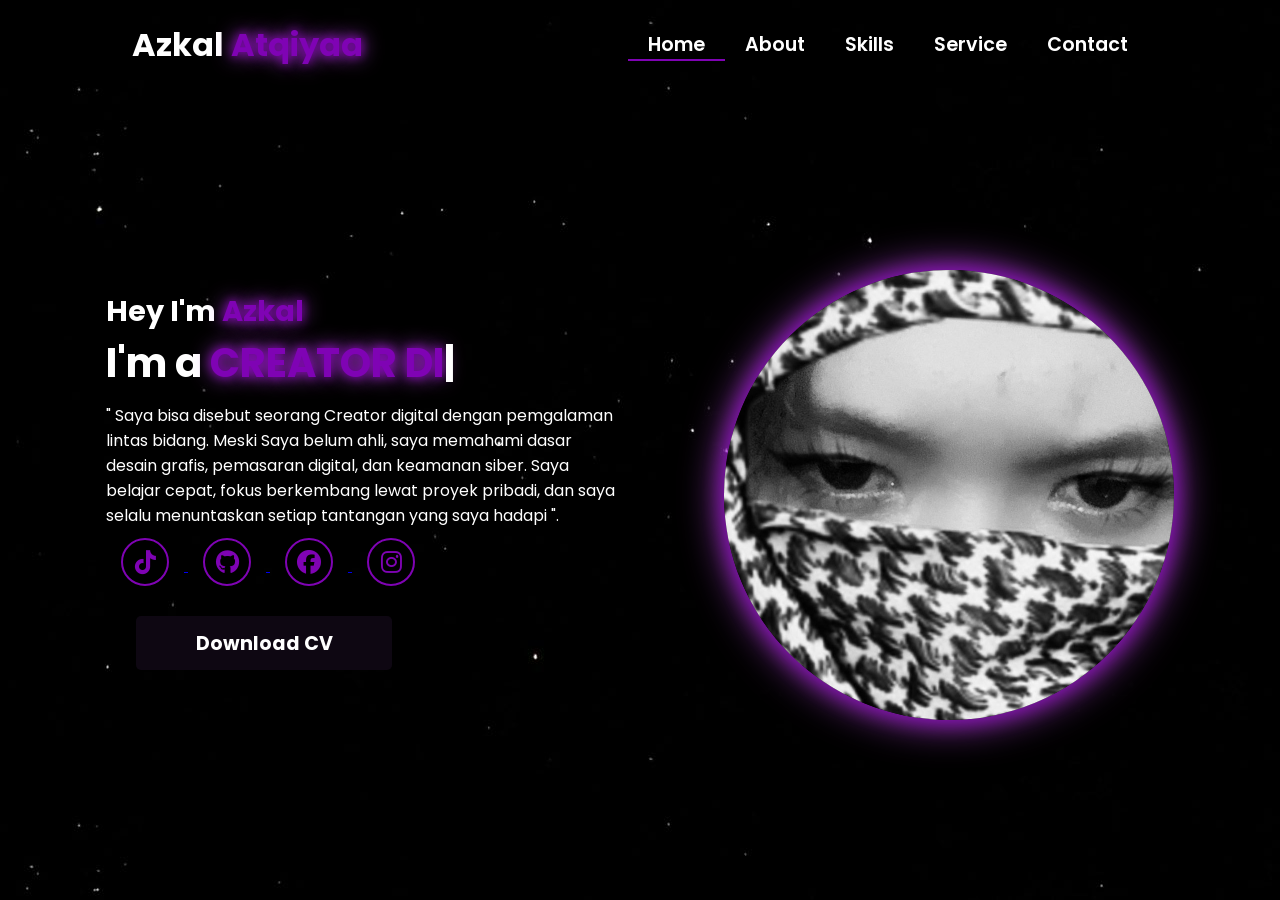
<file: portofolio/index.html>
<!-- Subscrbe YouTube Azkal Atqiyaa  -->
<!DOCTYPE html>
<html lang="en">

<head>

    <!-- Pengaturan karakter encoding untuk mendukung semua karakter Unicode -->
    <meta charset="UTF-8">

    <!-- Pengaturan viewport untuk responsivitas pada perangkat mobile -->
    <meta name="viewport" content="width=device-width, initial-scale=1.0">

    <!-- 
      Import Font Awesome untuk ikon sosial media dan navigasi
      Versi 6.5.1 dipilih untuk fitur dan ikon terbaru 
    -->
    <link rel="stylesheet" href="https://cdnjs.cloudflare.com/ajax/libs/font-awesome/6.5.1/css/all.min.css">

    <!-- 
      Import AOS (Animate On Scroll) library
      Digunakan untuk membuat animasi scroll yang menarik 
    -->
    <link rel="stylesheet" href="https://unpkg.com/aos@next/dist/aos.css" />

    <!-- Import file CSS custom untuk styling tambahan -->
    <link rel="stylesheet" href="css/style.css">
    <title>Portfolio Website</title>
</head>

<body>

    <!-- 
      Navigation Section
      - Menggunakan sistem grid untuk layout
      - Includes logo dan menu navigasi
      - Responsive dengan hamburger menu untuk mobile 
    -->
    <nav>
        <div class="nav-container">

            <!-- 
              Logo dengan animasi zoom-in
              data-aos-duration: 1500ms untuk animasi yang smooth 
            -->
            <div class="logo" data-aos="zoom-in" data-aos-duration="1500">
                Azkal <span>Atqiyaa</span>
            </div>

            <!-- 
              Navigation Links
              - Menggunakan fade-up animation dengan delays bertingkat
              - Active class untuk halaman yang sedang aktif 
            -->
            <div class="links">
                <div class="link active" data-aos="fade-up" data-aos-duration="1500" data-aos-delay="100"><a
                        href="index.html">Home</a></div>
                <div class="link" data-aos="fade-up" data-aos-duration="1500" data-aos-delay="200"><a
                        href="about.html">About</a></div>
                <div class="link" data-aos="fade-up" data-aos-duration="1500" data-aos-delay="300"><a
                        href="skill.html">Skills</a></div>
                <div class="link" data-aos="fade-up" data-aos-duration="1500" data-aos-delay="400"><a
                        href="service.html">Service</a></div>
                <div class="link" data-aos="fade-up" data-aos-duration="1500" data-aos-delay="500"><a
                        href="contact.html">Contact</a></div>
            </div>
        </div>

        <!-- 
          Hamburger Menu Icon
          - Muncul pada tampilan mobile
          - Menggunakan Font Awesome icon
          - onClick handler untuk membuka menu 
        -->
        <i class="fa-solid fa-bars hamburg" onclick="hamburg()"></i>

        <!-- 
          Dropdown Menu untuk Mobile
          - Berisi link navigasi yang sama
          - Muncul ketika hamburger menu diklik
          - Includes tombol close (x) 
        -->
        <div class="dropdown">
            <div class="links">
                <a href="index.html">Home</a>
                <a href="about.html">About</a>
                <a href="skill.html">Skills</a>
                <a href="service.html">Service</a>
                <a href="contact.html">Contact</a>
                <i class="fa-solid fa-xmark cancel" onclick="cancel()"></i>
            </div>
        </div>
    </nav>

    <!-- 
      Main Content Section
      - Menggunakan grid untuk layout dua kolom
      - Includes teks intro dan gambar profil 
    -->
    <section>
        <div class="main-container">
            <!-- 
              Content Container
              - Berisi heading, typewriter effect, dan social links
              - Setiap elemen memiliki animasi AOS yang berbeda 
            -->
            <div class="content">
                <!-- Heading dengan fade-left animation -->
                <h1 data-aos="fade-left" data-aos-duration="1500" data-aos-delay="700">Hey I'm <span>Azkal</span>
                </h1>

                <!-- 
                  Typewriter Effect
                  - Menggunakan JavaScript untuk animasi ketik
                  - Fade-right animation untuk container 
                -->
                <div data-aos="fade-right" data-aos-duration="1500" data-aos-delay="900" class="typewriter">I'm a <span
                        class="typewriter-text"></span><label for="">|</label></div>

                <!-- Paragraf deskripsi dengan flip-down animation -->
                <p data-aos="flip-down" data-aos-duration="1500" data-aos-delay="1100">" Saya bisa disebut seorang Creator digital
                    dengan pemgalaman lintas bidang. Meski Saya belum ahli, saya memahami dasar desain grafis, pemasaran digital,  
                    dan keamanan siber. Saya belajar cepat, fokus berkembang lewat proyek pribadi, dan saya selalu menuntaskan
                    setiap tantangan yang saya hadapi ".</p>

                <!-- 
                  Social Media Links
                  - Menggunakan Font Awesome icons
                  - Fade-up animation dengan delays bertingkat 
                -->
                <div class="social-links">
                    <a href="https://www.tiktok.com/@ezzkhalz?is_from_webapp=1&sender_device=pc" target="_blank" data-aos="fade-up" data-aos-duration="1500" data-aos-delay="1300">
                        <i class="fa-brands fa-tiktok"></i>
                    <a href="https://github.com/khaalzz" target="_blank" data-aos="fade-up" data-aos-duration="1500" data-aos-delay="1400">
                       <i class="fa-brands fa-github"></i>
                    <a href="https://web.facebook.com/ezz.khal?locale=id_ID" target="_blank" data-aos="fade-up" data-aos-duration="1500" data-aos-delay="1500">
                       <i class="fa-brands fa-facebook"></i>
                    <a href="https://www.instagram.com/khaalzz_/" target="_blank" data-aos="fade-up" data-aos-duration="1500" data-aos-delay="1600">
                        <i class="fa-brands fa-instagram"></i>
                </a>
                </div>
                <!-- 
                  Download CV Button
                  - Zoom-out animation dengan delay terpanjang
                  - Styling didefinisikan di CSS 
                -->
                <div class="btn" data-aos="zoom-out" data-aos-duration="1500" data-aos-delay="1800">
                    <button>Download CV</button>
                </div>
            </div>

            <!-- 
              Image Container
              - Menggunakan zoom-in animation
              - Durasi lebih panjang (3000ms) untuk efek dramatic 
            -->
            <div class="image" data-aos="zoom-in" data-aos-duration="3000">
                <img src="img/MY PP.jpg" alt="">
            </div>
        </div>
    </section>

    <!-- 
      Script Imports
      - AOS library untuk animasi
      - Custom JavaScript untuk fungsionalitas tambahan 
    -->
    <script src="https://unpkg.com/aos@next/dist/aos.js"></script>
    <script>
        // Inisialisasi AOS dengan offset 0 untuk trigger tepat waktu
        AOS.init({ offset: 0, });
    </script>
    <script src="./js/script.js"></script>
</body>

</html>
<!-- Subscrbe YouTube Azkal Atqiyaa  -->
</file>
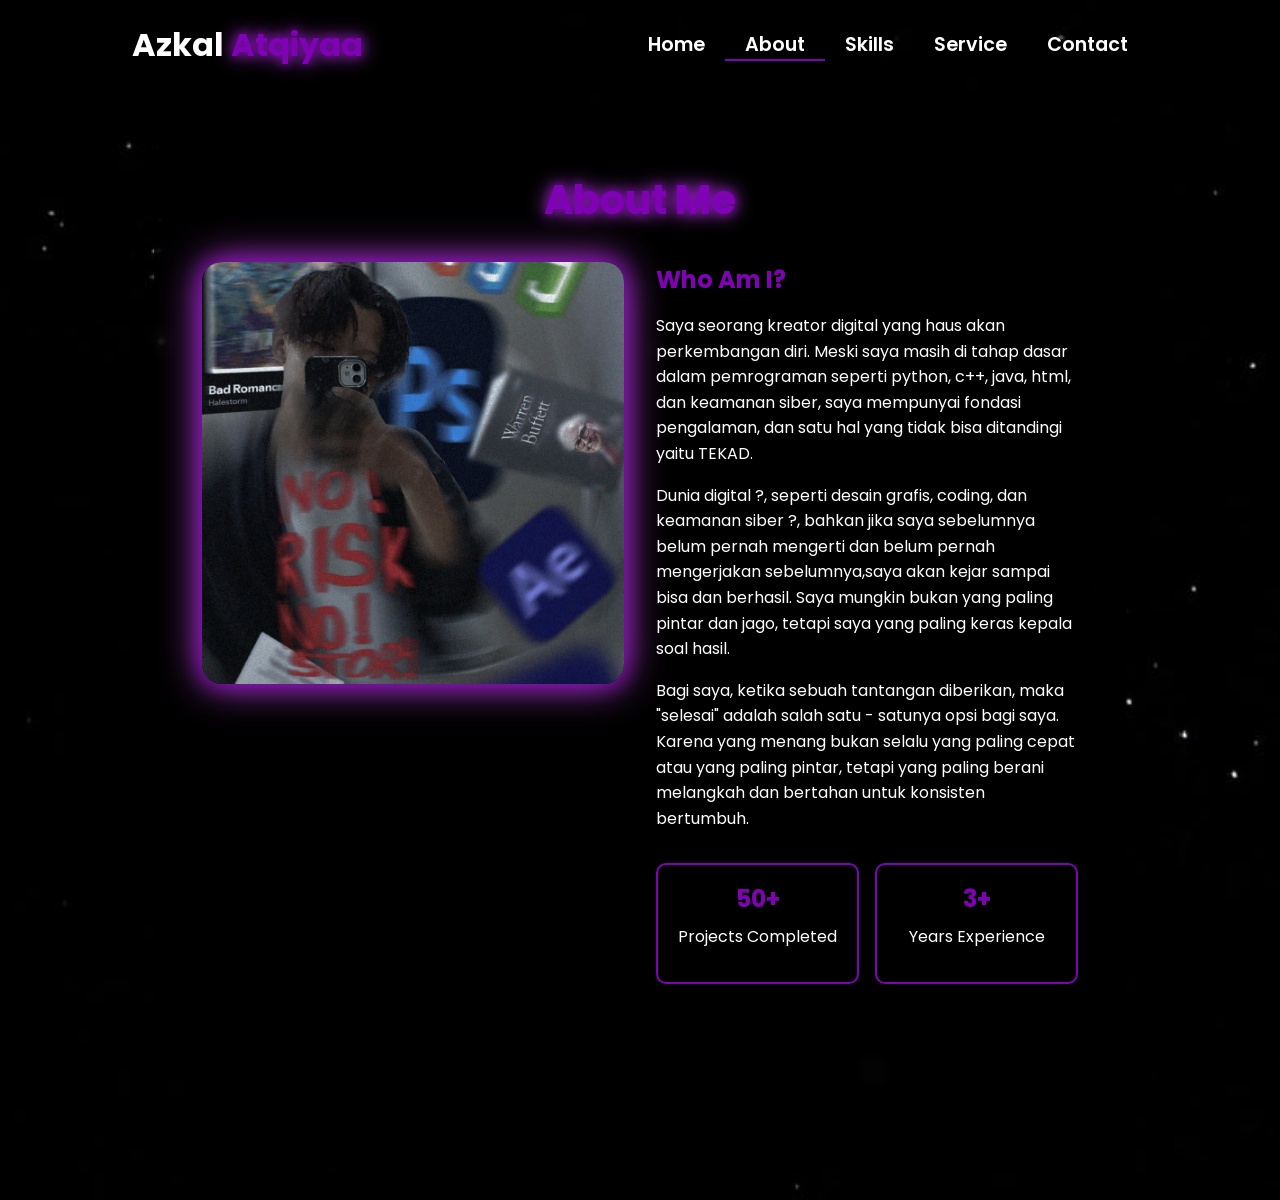
<file: portofolio/about.html>
<!DOCTYPE html>
<html lang="en">

<head>
    <meta charset="UTF-8">
    <meta name="viewport" content="width=device-width, initial-scale=1.0">

    <!-- Link ke Font Awesome untuk ikon -->
    <link rel="stylesheet" href="https://cdnjs.cloudflare.com/ajax/libs/font-awesome/6.5.1/css/all.min.css">

    <!-- Link ke library animasi AOS -->
    <link rel="stylesheet" href="https://unpkg.com/aos@next/dist/aos.css" />

    <!-- CSS internal untuk styling halaman -->
    <style>
        /* 
          Import Google Font Poppins
          Font weight yang diimport: 100, 200, 300, 400, 500, 600 
        */
        @import url("https://fonts.googleapis.com/css2?family=Poppins:wght@100;200;300;400;500;600&display=swap");

        /* Reset CSS dan pengaturan default */
        * {
            padding: 0;
            margin: 0;
            font-family: "Poppins", sans-serif;
            box-sizing: border-box;
        }

        /* 
          Styling untuk body
          - Menggunakan background image
          - Cover seluruh viewport
          - Mencegah horizontal scroll
        */
        body {
            width: 100%;
            min-height: 100vh;
            background-image: url("./img/background.jpg");
            background-size: cover;
            overflow-x: hidden;
            position: relative;
        }

        /* 
          Navbar styling
          - Fixed height 10vh
          - Posisi relative untuk positioning yang tepat
          - z-index tinggi agar selalu di atas konten lain
        */
        nav {
            width: 100%;
            height: 10vh;
            position: sticky;
            position: relative;
            /* Ubah dari sticky ke relative */
            z-index: 1000;
            /* Tambahkan z-index tinggi untuk nav */
        }

        /* Container untuk konten navbar */
        .nav-container {
            width: 100%;
            height: 100%;
            display: flex;
            justify-content: space-around;
            align-items: center;
        }

        /* 
          Logo styling
          - Warna putih dengan ukuran 2rem
          - Text shadow untuk efek glow pada span 
        */
        .logo {
            color: white;
            font-size: 2rem;
            font-weight: bold;
        }

        .logo span {
            color: #7f03b4;
            text-shadow: 0 0 10px #7f03b4, 0 0 20px #ca4ef0;
        }

        /* 
          Hamburger dan Cancel button styling
          - Hanya muncul di mobile view
          - Posisi absolute di kanan atas
        */
        .hamburg,
        .cancel {
            cursor: pointer;
            position: absolute;
            right: 15px;
            top: 10px;
            color: white;
            display: none;
            font-size: clamp(2.5rem, 0.5rem + 5vw, 3rem);
        }

        /* 
          Navigation links container
          - Flex layout untuk alignment horizontal
        */
        .nav-container .links {
            display: flex;
        }

        /* 
          Individual navigation links
          - Spacing dan styling untuk tiap link
          - Hover effect dengan border bottom
        */
        .nav-container .links a {
            font-size: 1.2rem;
            color: white;
            margin: 0 20px;
            text-decoration: none;
            font-weight: 550;
            transition: 0.3s linear;
        }

        .nav-container .links a:hover {
            color: #7f03b4;
            border-bottom: 2px solid #7f03b4;
        }

        /* Styling untuk link aktif */
        .nav-container .links .active {
            color: #7f03b4;
            border-bottom: 2px solid #7f03b4;
        }

        /* 
          Dropdown menu untuk mobile view
          - Fixed positioning dengan transform untuk animasi
          - Backdrop filter untuk efek blur
        */
        .dropdown {
            z-index: 1000;
            position: fixed;
            top: 0;
            left: 0;
            right: 0;
            transform: translateY(-500px);
            width: 100%;
            height: auto;
            backdrop-filter: blur(4px) brightness(40%);
            box-shadow: 0 0 20px black;
            transition: 0.2s linear;
        }

        .dropdown .links a {
            display: flex;
            color: white;
            text-decoration: none;
            padding: 15px 0;
            justify-content: center;
            align-items: center;
            transition: 0.2s linear;
        }

        .dropdown .links a:hover {
            background-color: rgba(142, 68, 173, 0.1);
        }

        /* About Section Styles */
        .about-container {
            width: 100%;
            min-height: 90vh;
            display: flex;
            justify-content: center;
            align-items: center;
            padding: 2rem;
            position: relative;
            z-index: 1;
        }

        .about-content {
            width: 80%;
            max-width: 1200px;
            background: rgba(0, 0, 0, 0.7);
            backdrop-filter: blur(10px);
            border-radius: 20px;
            padding: 3rem;
            color: white;
            /* box-shadow: 0 0 30px rgba(#7f03b4); */
        }

        .about-header {
            text-align: center;
            margin-bottom: 2rem;
        }

        .about-header h1 {
            font-size: 2.5rem;
            color: #7f03b4;
            text-shadow: 0 0 10px #7f03b4, 0 0 20px #ca4ef0;
            margin-bottom: 1rem;
        }

        .about-grid {
            display: grid;
            grid-template-columns: 1fr 1fr;
            gap: 2rem;
        }

        .about-image {
            width: 100%;
            aspect-ratio: 1;
            border-radius: 20px;
            overflow: hidden;
            box-shadow: 0 0 20px #7f03b4, 0 0 40px #ca4ef0;
        }

        .about-image img {
            width: 100%;
            height: 100%;
            object-fit: cover;
        }

        .about-text h2 {
            color: #7f03b4;
            margin-bottom: 1rem;
        }

        .about-text p {
            line-height: 1.6;
            margin-bottom: 1rem;
        }

        .stats {
            display: grid;
            grid-template-columns: repeat(2, 1fr);
            gap: 1rem;
            margin-top: 2rem;
        }

        .stat-item {
            background: rgba(#2e0141);
            padding: 1rem;
            border-radius: 10px;
            text-align: center;
            border: 2px solid #7f03b4;
            cursor: pointer;
        }

        .stat-item h3 {
            color: #7f03b4;
            font-size: 1.5rem;
            margin-bottom: 0.5rem;
        }

        .content-grid {
            display: grid;
            grid-template-columns: repeat(auto-fit, minmax(280px, 1fr));
            gap: 2rem;
            padding: 2rem 0;
        }

        .content-card {
            background: rgba(#2e0141);
            border-radius: 15px;
            overflow: hidden;
            transition: all 0.3s ease;
            cursor: pointer;
        }

        .content-card:hover {
            transform: translateY(-5px);
            box-shadow: 0 5px 15px rgba(#2e0141);
        }

        .card-image {
            width: 100%;
            height: 200px;
            overflow: hidden;
        }

        .card-image img {
            width: 100%;
            height: 100%;
            object-fit: cover;
        }

        .card-info {
            padding: 1.5rem;
        }

        .card-info h3 {
            color: #7f03b4;
            margin-bottom: 0.5rem;
        }

        .card-info p {
            font-size: 0.9rem;
            margin-bottom: 1rem;
        }

        .card-info .technologies {
            display: flex;
            flex-wrap: wrap;
            gap: 0.5rem;
            margin-top: 1rem;
        }

        .technology-tag {
            background: rgba(142, 68, 173, 0.1);
            padding: 0.3rem 0.8rem;
            border-radius: 15px;
            font-size: 0.8rem;
            color: #7f03b4;
        }

        .back-button {
            display: inline-block;
            padding: 0.8rem 1.5rem;
            background: rgba(142, 68, 173, 0.1);
            color: white;
            border-radius: 5px;
            text-decoration: none;
            margin-bottom: 2rem;
            transition: all 0.3s ease;
        }

        .back-button:hover {
            background: rgba(142, 68, 173, 0.1);
            transform: translateY(-2px);
        }

        .award-icon {
            font-size: 2rem;
            color: #7f03b4;
            margin-bottom: 1rem;
        }

        .client-testimonial {
            font-style: italic;
            margin-top: 1rem;
            padding: 1rem;
            background: rgba(142, 68, 173, 0.1);
            border-radius: 10px;
        }



        @media (max-width: 884px) {
            .about-grid {
                grid-template-columns: 1fr;
            }

            nav .logo {
                position: absolute;
                top: 16px;
                left: 15px;
                font-size: 1.5rem;
            }

            .nav-container .links {
                display: none;
            }

            .hamburg,
            .cancel {
                display: block;
            }
        }

        @media (max-width: 440px) {
            .about-container {
                padding: 1rem;
            }

            .about-content {
                width: 95%;
                /* Memperbesar width untuk layar kecil */
                padding: 1.5rem;
            }

            .about-header h1 {
                font-size: 1.8rem;
                /* Mengurangi ukuran judul */
            }

            .about-text h2 {
                font-size: 1.4rem;
                /* Mengurangi ukuran sub-judul */
            }

            .about-text p {
                font-size: 0.9rem;
                /* Mengurangi ukuran teks */
                line-height: 1.4;
            }

            .about-image {
                width: 100%;
                max-height: 250px;
                /* Membatasi tinggi gambar */
            }

            .stats {
                grid-template-columns: repeat(2, 1fr);
                /* Tetap 2 kolom tapi lebih kecil */
                gap: 0.8rem;
            }

            .stat-item {
                padding: 0.8rem;
            }

            .stat-item h3 {
                font-size: 1.2rem;
                /* Mengurangi ukuran angka statistik */
            }

            .stat-item p {
                font-size: 0.8rem;
                /* Mengurangi ukuran teks statistik */
            }

            /* Menyesuaikan padding untuk link statistik */
            .stat-item a {
                padding: 0.5rem;
                display: block;
            }
        }
    </style>
    <title>About - Portfolio Website</title>
</head>

<body>

    <!-- Navigasi -->
    <nav>
        <div class="nav-container">
            <div class="logo" data-aos="zoom-in" data-aos-duration="1500">
                Azkal <span>Atqiyaa</span>
            </div>
            <div class="links">
                <div class="link" data-aos="fade-up" data-aos-duration="1500" data-aos-delay="100"><a
                        href="home.html">Home</a></div>
                <div class="link active" data-aos="fade-up" data-aos-duration="1500" data-aos-delay="200"><a
                        href="about.html">About</a></div>
                <div class="link" data-aos="fade-up" data-aos-duration="1500" data-aos-delay="300"><a
                        href="skill.html">Skills</a></div>
                <div class="link" data-aos="fade-up" data-aos-duration="1500" data-aos-delay="400"><a
                        href="service.html">Service</a></div>
                <div class="link" data-aos="fade-up" data-aos-duration="1500" data-aos-delay="500"><a
                        href="contact.html">Contact</a></div>
            </div>
        </div>
        <i class="fa-solid fa-bars hamburg" onclick="hamburg()"></i>
        <div class="dropdown">
            <div class="links">
                <a href="home.html">Home</a>
                <a href="about.html">About</a>
                <a href="skill.html">Skills</a>
                <a href="service.html">Service</a>
                <a href="contact.html">Contact</a>
                <i class="fa-solid fa-xmark cancel" onclick="cancel()"></i>
            </div>
        </div>
    </nav>

    <!-- Konten utama halaman About -->
    <div class="about-container">
        <div class="about-content" id="aboutContent">
            <!-- Bagian header -->
            <div class="about-header" data-aos="fade-down" data-aos-duration="1500">
                <h1>About Me</h1>
            </div>

            <!-- Grid untuk gambar dan teks deskripsi -->
            <div class="about-grid">
                <div class="about-image" data-aos="fade-right" data-aos-duration="1500">
                    <img src="img/my.jpg" alt="About Image">
                </div>
                <div class="about-text" data-aos="fade-left" data-aos-duration="1500">
                    <h2>Who Am I?</h2>
                    <p>Saya seorang kreator digital yang haus akan perkembangan diri. Meski saya masih di tahap dasar
                        dalam pemrograman seperti python, c++, java, html, dan keamanan siber, saya mempunyai fondasi
                        pengalaman, dan satu hal yang tidak bisa ditandingi yaitu TEKAD.</p>
                    <p>Dunia digital ?, seperti desain grafis, coding, dan keamanan siber ?, bahkan jika saya sebelumnya
                        belum pernah mengerti dan belum pernah mengerjakan sebelumnya,saya akan kejar sampai bisa dan berhasil.
                        Saya mungkin bukan yang paling pintar dan jago, tetapi saya yang paling keras kepala soal hasil.</p>
                    <p>Bagi saya, ketika sebuah tantangan diberikan, maka "selesai" adalah salah satu - satunya opsi bagi saya.
                        Karena yang menang bukan selalu yang paling cepat atau yang paling pintar, tetapi yang paling berani 
                        melangkah dan bertahan untuk konsisten bertumbuh.</p>


                    <div class="stats">
                        <div class="stat-item" data-aos="zoom-in" data-aos-duration="1500" data-aos-delay="200"
                            onclick="showProjects()">
                            <h3>50+</h3>
                            <p>Projects Completed</p>
                        </div>
                        <div class="stat-item" data-aos="zoom-in" data-aos-duration="1500" data-aos-delay="400"
                            onclick="showExperience()">
                            <h3>3+</h3>
                            <p>Years Experience</p>
                        </div>
                        <div class="stat-item" data-aos="zoom-in" data-aos-duration="1500" data-aos-delay="600"
                            onclick="showClients()">
                            <h3>20+</h3>
                            <p>Happy Clients</p>
                        </div>
                        <div class="stat-item" data-aos="zoom-in" data-aos-duration="1500" data-aos-delay="800"
                            onclick="showAwards()">
                            <h3>19 Y</h3>
                            <p>The Making of Me</p>
                        </div>
                    </div>
                </div>
            </div>
        </div>

        <!-- Link ke library animasi AOS -->
        <script src="https://unpkg.com/aos@next/dist/aos.js"></script>

        <!-- JavaScript untuk interaksi dan animasi halaman -->
        <script>

            // Inisialisasi library AOS
            AOS.init({ offset: 0 });

            // Fungsi untuk menampilkan menu hamburger
            function hamburg() {
                const navbar = document.querySelector(".dropdown")
                navbar.style.transform = "translateY(0px)"
            }

            // Fungsi untuk menyembunyikan menu hamburger
            function cancel() {
                const navbar = document.querySelector(".dropdown")
                navbar.style.transform = "translateY(-500px)"
            }

            // Fungsi untuk menampilkan daftar Project
            function showProjects() {
                const aboutContent = document.getElementById('aboutContent');
                aboutContent.innerHTML = `
                <a href="about.html" class="back-button" onclick="restoreInitialContent()">
                    <i class="fas fa-arrow-left"></i> Back
                </a>
                <div class="about-header" data-aos="fade-down" data-aos-duration="1500">
                    <h1>My Projects</h1>
                </div>
                <div class="content-grid">
                    ${generateProjectCards()}
                </div>
            `;
                AOS.refresh();
            }

            // Fungsi untuk menampilkan daftar Experience
            function showExperience() {
                const aboutContent = document.getElementById('aboutContent');
                aboutContent.innerHTML = `
                <a href="about.html" class="back-button" onclick="restoreInitialContent()">
                    <i class="fas fa-arrow-left"></i> Back
                </a>
                <div class="about-header" data-aos="fade-down" data-aos-duration="1500">
                    <h1>My Experience</h1>
                </div>
                <div class="content-grid">
                    ${generateExperienceCards()}
                </div>
            `;
                AOS.refresh();
            }

            // Fungsi untuk menampilkan daftar Clients
            function showClients() {
                const aboutContent = document.getElementById('aboutContent');
                aboutContent.innerHTML = `
                <a href="about.html" class="back-button" onclick="restoreInitialContent()">
                    <i class="fas fa-arrow-left"></i> Back
                </a>
                <div class="about-header" data-aos="fade-down" data-aos-duration="1500">
                    <h1>Client Success Stories</h1>
                </div>
                <div class="content-grid">
                    ${generateClientCards()}
                </div>
            `;
                AOS.refresh();
            }

            // Fungsi untuk menampilkan daftar Awards
            function showAwards() {
                const aboutContent = document.getElementById('aboutContent');
                aboutContent.innerHTML = `
                <a href="about.html" class="back-button" onclick="restoreInitialContent()">
                    <i class="fas fa-arrow-left"></i> Back
                </a>
                <div class="about-header" data-aos="fade-down" data-aos-duration="1500">
                    <h1>19 Years The Making of me</h1>
                </div>
                <div class="content-grid">
                    ${generateAwardCards()}
                </div>
            `;
                AOS.refresh();
            }

            // Fungsi pembantu untuk menghasilkan kartu project
            function generateProjectCards() {
                const projects = [
                    {
                        
                    },
                    {
                        
                    },
                    {
                        
                    }
                    // Add more projects as needed
                ];

                return projects.map(project => `
                <div class="content-card" data-aos="fade-up">
                    <div class="card-image">
                        <img src="${project.image}" alt="${project.title}">
                    </div>
                    <div class="card-info">
                        <h3>${project.title}</h3>
                        <p>${project.description}</p>
                        <div class="technologies">
                            ${project.technologies.map(tech => `
                                <span class="technology-tag">${tech}</span>
                            `).join('')}
                        </div>
                    </div>
                </div>
            `).join('');
            }

            // Fungsi pembantu untuk menghasilkan kartu experience
            function generateExperienceCards() {
                const experiences = [
                    {
                        title: "Owner A3 Computer Digital printing",
                        company: "Digital Printing.",
                        period: "2021 - Present (actively involved, alongside other commitments).",
                        description: "Manages banner and billboard printing, also manages photocopying, printing and selling stationery"
                    },
                    {
                        title: "Admin JB Akun All Game",
                        company: "Jual Beli Akun All Game & Media sosial",
                        period: "2017 - Present (sporadically active)",
                        description: "Leading the buying and selling of accounts for all games and social media, as well as serving transactions Rekber (MIDMAN)"
                    }
                    // Add more experiences as needed
                ];

                return experiences.map(exp => `
                <div class="content-card" data-aos="fade-up">
                    <div class="card-info">
                        <h3>${exp.title}</h3>
                        <h4>${exp.company}</h4>
                        <p class="period">${exp.period}</p>
                        <p>${exp.description}</p>
                    </div>
                </div>
            `).join('');
            }

            // Fungsi pembantu untuk menghasilkan kartu client
            function generateClientCards() {
                const clients = [
                    {
                    
                    },
                    {
                        
                    }
                    // Add more clients as needed
                ];

                return clients.map(client => `
                <div class="content-card" data-aos="fade-up">
                    <div class="card-image">
                        <img src="${client.image}" alt="${client.name}">
                    </div>
                    <div class="card-info">
                        <h3>${client.name}</h3>
                        <h4>${client.company}</h4>
                        <p class="client-testimonial">"${client.testimonial}"</p>
                    </div>
                </div>
            `).join('');
            }

            // Fungsi pembantu untuk menghasilkan kartu award
            function generateAwardCards() {
                const awards = [
                    {
                        
                    },

                    {
                        
                    },

                    // Add more awards as needed
                ];

                return awards.map(award => `
                <div class="content-card" data-aos="fade-up">
                    <div class="card-info">
                        <div class="award-icon">
                            <i class="fas fa-trophy"></i>
                        </div>
                        <h3>${award.title}</h3>
                        <h4>${award.organization}</h4>
                        <p>${award.description}</p>
                    </div>
                </div>
            `).join('');
            }

            // Fungsi untuk mengembalikan konten awal
            function restoreInitialContent() {
                const aboutContent = document.getElementById('aboutContent');
                aboutContent.innerHTML = `
                <div class="about-header" data-aos="fade-down" data-aos-duration="1500">
                    <h1>About Me</h1>
                </div>
                <div class="about-grid">
                    <div class="about-image" data-aos="fade-right" data-aos-duration="1500">
                        <img src="img/zoro.jpg" alt="About Image">
                    </div>
                    <div class="about-text" data-aos="fade-left" data-aos-duration="1500">
                        <h2>Who Am I?</h2>
                    <p>Saya seorang kreator digital yang haus akan perkembangan diri. Meski saya masih di tahap dasar
                        dalam pemrograman seperti python, c++, java, html, dan keamanan siber, saya mempunyai fondasi
                        pengalaman, dan satu hal yang tidak bisa ditandingi yaitu TEKAD.</p>
                    <p>Dunia digital ?, seperti desain grafis, coding, dan keamanan siber ?, bahkan jika saya sebelumnya
                        belum pernah mengerti dan belum pernah mengerjakan sebelumnya,saya akan kejar sampai bisa dan berhasil.
                        Saya mungkin bukan yang paling pintar dan jago, tetapi saya yang paling keras kepala soal hasil.</p>
                    <p>Bagi saya, ketika sebuah tantangan diberikan, maka "selesai" adalah salah satu - satunya opsi bagi saya.
                        Karena yang menang bukan selalu yang paling cepat atau yang paling pintar, tetapi yang paling berani 
                        melangkah dan bertahan untuk konsisten bertumbuh.</p>

                        <div class="stats">
                            <div class="stat-item" data-aos="zoom-in" data-aos-duration="1500" data-aos-delay="200" onclick="showProjects()">
                                <h3>50+</h3>
                                <p>Projects Completed</p>
                            </div>
                            <div class="stat-item" data-aos="zoom-in" data-aos-duration="1500" data-aos-delay="400" onclick="showExperience()">
                                <h3>3+</h3>
                                <p>Years Experience</p>
                            </div>
                            <div class="stat-item" data-aos="zoom-in" data-aos-duration="1500" data-aos-delay="600" onclick="showClients()">
                                <h3>20+</h3>
                                <p>Happy Clients</p>
                            </div>
                            <div class="stat-item" data-aos="zoom-in" data-aos-duration="1500" data-aos-delay="800" onclick="showAwards()">
                                <h3>15+</h3>
                                <p>Awards Won</p>
                            </div>
                        </div>
                    </div>
                </div>
            `;
                AOS.refresh();
            }

        </script>
</body>

</html>
</file>
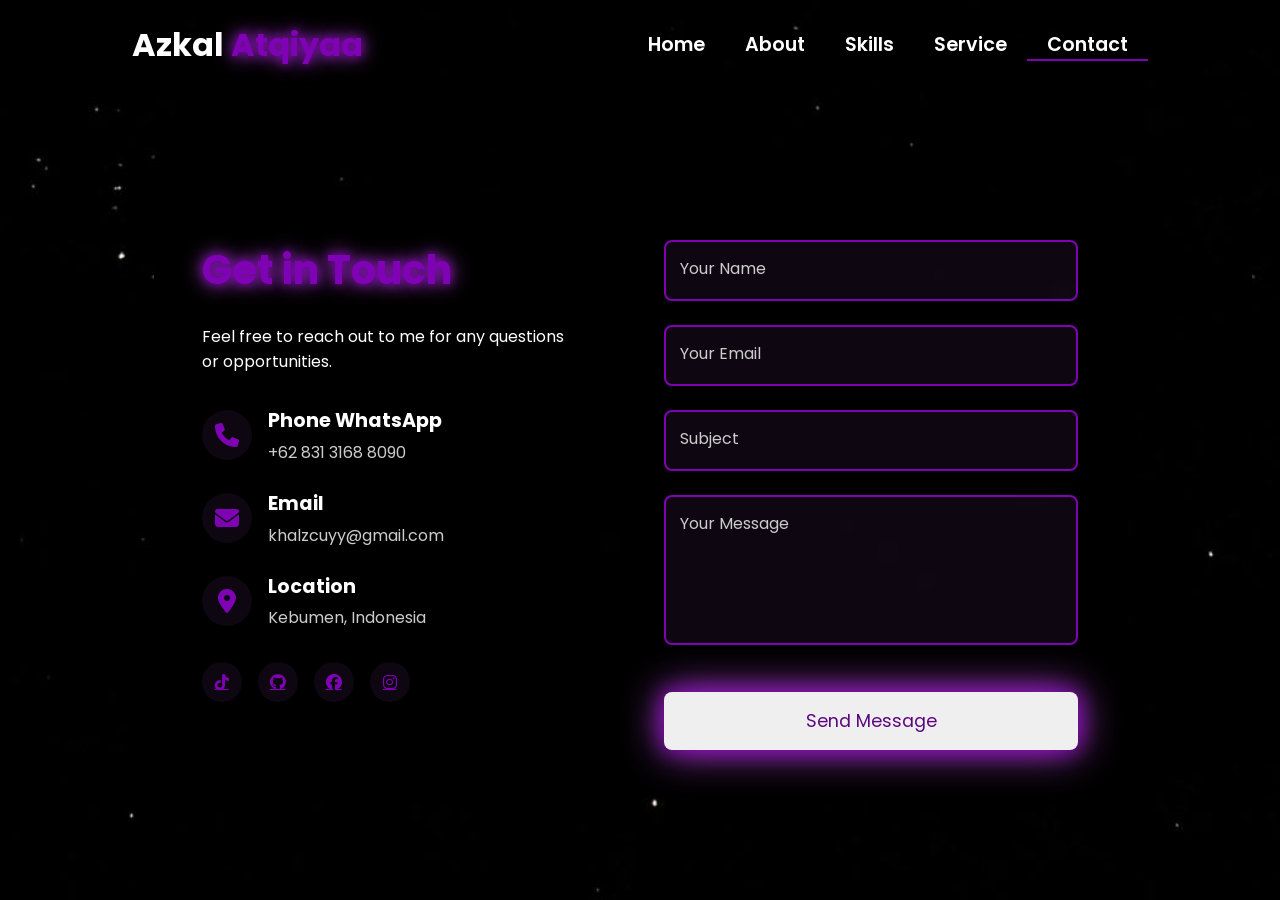
<file: portofolio/contact.html>
<!DOCTYPE html>
<html lang="en">

<head>
    <meta charset="UTF-8">
    <meta name="viewport" content="width=device-width, initial-scale=1.0">
    <link rel="stylesheet" href="https://cdnjs.cloudflare.com/ajax/libs/font-awesome/6.5.1/css/all.min.css">
    <link rel="stylesheet" href="https://unpkg.com/aos@next/dist/aos.css" />
    <style>
        @import url("https://fonts.googleapis.com/css2?family=Poppins:wght@100;200;300;400;500;600&display=swap");

        * {
            padding: 0;
            margin: 0;
            font-family: "Poppins", sans-serif;
            box-sizing: border-box;
        }

        body {
            width: 100%;
            height: 100vh;
            background-image: url("./img/background.jpg");
            background-size: cover;
            overflow: auto;
            position: relative;
        }

        nav {
            width: 100%;
            height: 10vh;
            position: relative;
            z-index: 1000;
        }

        .nav-container {
            width: 100%;
            height: 100%;
            display: flex;
            justify-content: space-around;
            align-items: center;
        }

        .logo {
            color: white;
            font-size: 2rem;
            font-weight: bold;
        }

        .logo span {
            color: #7f03b4;
            text-shadow: 0 0 10px #7f03b4, 0 0 20px #ca4ef0;
        }

        .hamburg,
        .cancel {
            cursor: pointer;
            position: absolute;
            right: 15px;
            top: 10px;
            color: white;
            display: none;
            font-size: clamp(2.5rem, 0.5rem + 5vw, 3rem);
        }

        .nav-container .links {
            display: flex;
        }

        .nav-container .links a {
            font-size: 1.2rem;
            color: white;
            margin: 0 20px;
            text-decoration: none;
            font-weight: 550;
            transition: 0.3s linear;
        }

        .nav-container .links a:hover {
            color: #7f03b4;
            border-bottom: 2px solid #7f03b4;
        }

        .nav-container .links .active {
            color: #7f03b4;
            border-bottom: 2px solid #7f03b4;
        }

        .dropdown {
            z-index: 1000;
            position: fixed;
            top: 0;
            left: 0;
            right: 0;
            transform: translateY(-500px);
            width: 100%;
            height: auto;
            backdrop-filter: blur(4px) brightness(40%);
            box-shadow: 0 0 20px black;
            transition: 0.2s linear;
        }

        .dropdown .links a {
            display: flex;
            color: white;
            text-decoration: none;
            padding: 15px 0;
            justify-content: center;
            align-items: center;
            transition: 0.2s linear;
        }

        .dropdown .links a:hover {
            background-color: rgba(142, 68, 173, 0.1);
        }

        /* Contact Section Styles */
        .contact-container {
            width: 100%;
            min-height: 90vh;
            display: flex;
            justify-content: center;
            align-items: center;
            padding: 2rem;
        }

        .contact-content {
            width: 80%;
            max-width: 1200px;
            background: rgba(0, 0, 0, 0.7);
            backdrop-filter: blur(10px);
            border-radius: 20px;
            padding: 3rem;
            color: rgb(255, 255, 255);
            display: grid;
            grid-template-columns: 1fr 1fr;
            gap: 3rem;
        }

        .contact-info {
            padding-right: 2rem;
        }

        .contact-header h1 {
            font-size: 2.5rem;
            color: #7f03b4;
            text-shadow: 0 0 10px #7f03b4, 0 0 20px #ca4ef0;
            margin-bottom: 1.5rem;
        }

        .contact-details {
            margin-top: 2rem;
        }

        .contact-item {
            display: flex;
            align-items: center;
            margin-bottom: 1.5rem;
        }

        .contact-icon {
            width: 50px;
            height: 50px;
            background: rgba(142, 68, 173, 0.1);
            border-radius: 50%;
            display: flex;
            justify-content: center;
            align-items: center;
            margin-right: 1rem;
        }

        .contact-icon i {
            font-size: 1.5rem;
            color: #7f03b4;
        }

        .contact-text h3 {
            font-size: 1.2rem;
            margin-bottom: 0.3rem;
        }

        .contact-text p {
            color: #cccccc;
        }

        .contact-form form {
            display: flex;
            flex-direction: column;
            gap: 1.5rem;
        }

        .form-group {
            position: relative;
        }

        .form-group input,
        .form-group textarea {
            width: 100%;
            padding: 1rem;
            background: rgba(142, 68, 173, 0.1);
            border: 2px solid #7f03b4;
            border-radius: 8px;
            color: white;
            font-size: 1rem;
            transition: all 0.3s ease;
        }

        .form-group textarea {
            height: 150px;
            resize: none;
        }

        .form-group input:focus,
        .form-group textarea:focus {
            outline: none;
            border-color: 2px solid #7f03b4;
            box-shadow: 0 0 20px #7f03b4, 0 0 40px #ca4ef0;
        }

        .form-group label {
            position: absolute;
            left: 1rem;
            top: 1rem;
            color: #cccccc;
            transition: all 0.3s ease;
            pointer-events: none;
        }

        .form-group input:focus~label,
        .form-group input:valid~label,
        .form-group textarea:focus~label,
        .form-group textarea:valid~label {
            top: -0.5rem;
            left: 0.8rem;
            font-size: 0.8rem;
            padding: 0 0.5rem;
            background: rgba(0, 0, 0, 0.7);
            color: #7f03b4;
        }

        .submit-btn {
            padding: 1rem 2rem;
            box-shadow: 0 0 20px #7f03b4, 0 0 40px #ca4ef0;
            border: none;
            border-radius: 8px;
            color: rgb(93, 5, 128);
            font-size: 1.1rem;
            cursor: pointer;
            transition: all 0.3s ease;
            margin-top: 1rem;
        }

        .submit-btn:hover {
            background: transparent;
            box-shadow: 0 0 20px #7f03b4, 0 0 40px #ca4ef0;
           border: 2px solid #7f03b4;
        }

        .social-links {
            margin-top: 2rem;
            display: flex;
            gap: 1rem;
        }

        .social-links a {
            width: 40px;
            height: 40px;
            background: rgba(142, 68, 173, 0.1);
            border-radius: 50%;
            display: flex;
            justify-content: center;
            align-items: center;
            color: #7f03b4;
            transition: all 0.3s ease;
        }

        .social-links a:hover {
            background: rgba(142, 68, 173, 0.1);
            color: white;
            transform: translateY(-5px);
            box-shadow: 0 0 20px #7f03b4, 0 0 40px #ca4ef0;
        }

        @media (max-height: 800px) {
            body {
                height: auto;
                min-height: 100vh;
            }

            .contact-container {
                height: auto;
                min-height: 90vh;
            }
        }

        @media (max-width: 884px) {
            nav .logo {
                position: absolute;
                top: 16px;
                left: 15px;
                font-size: 1.5rem;
            }

            .nav-container .links {
                display: none;
            }

            .hamburg,
            .cancel {
                display: block;
            }

            .contact-content {
                grid-template-columns: 1fr;
                gap: 2rem;
            }

            .contact-info {
                padding-right: 0;
            }
        }

        @media (max-width: 640px) {
            .contact-container {
                padding: 1rem;
            }

            .contact-content {
                width: 95%;
                padding: 1.5rem;
            }

            .contact-header h1 {
                font-size: 2rem;
            }

            .contact-item {
                flex-direction: column;
                text-align: center;
            }

            .contact-icon {
                margin-right: 0;
                margin-bottom: 1rem;
            }
        }
    </style>
    <title>Contact - Portfolio Website</title>
</head>

<body>
    <nav>
        <div class="nav-container">
            <div class="logo" data-aos="zoom-in" data-aos-duration="1500">
                Azkal <span>Atqiyaa</span>
            </div>
            <div class="links">
                <div class="link" data-aos="fade-up" data-aos-duration="1500" data-aos-delay="100"><a
                        href="home.html">Home</a></div>
                <div class="link" data-aos="fade-up" data-aos-duration="1500" data-aos-delay="200"><a
                        href="about.html">About</a></div>
                <div class="link" data-aos="fade-up" data-aos-duration="1500" data-aos-delay="300"><a
                        href="skill.html">Skills</a></div>
                <div class="link" data-aos="fade-up" data-aos-duration="1500" data-aos-delay="400"><a
                        href="service.html">Service</a></div>
                <div class="link active" data-aos="fade-up" data-aos-duration="1500" data-aos-delay="500"><a
                        href="contact.html">Contact</a></div>
            </div>
        </div>
        <i class="fa-solid fa-bars hamburg" onclick="hamburg()"></i>
        <div class="dropdown">
            <div class="links">
                <a href="home.html">Home</a>
                <a href="about.html">About</a>
                <a href="skill.html">Skills</a>
                <a href="service.html">Service</a>
                <a href="contact.html">Contact</a>
                <i class="fa-solid fa-xmark cancel" onclick="cancel()"></i>
            </div>
        </div>
    </nav>

    <div class="contact-container">
        <div class="contact-content">
            <div class="contact-info">
                <div class="contact-header" data-aos="fade-right" data-aos-duration="1500">
                    <h1>Get in Touch</h1>
                    <p>Feel free to reach out to me for any questions or opportunities.</p>
                </div>

                <div class="contact-details">
                    <div class="contact-item" data-aos="fade-right" data-aos-duration="1500" data-aos-delay="200">
                        <div class="contact-icon">
                            <i class="fas fa-phone"></i>
                        </div>
                        <div class="contact-text">
                            <h3>Phone WhatsApp</h3>
                            <p>+62 831 3168 8090</p>
                        </div>
                    </div>

                    <div class="contact-item" data-aos="fade-right" data-aos-duration="1500" data-aos-delay="400">
                        <div class="contact-icon">
                            <i class="fas fa-envelope"></i>
                        </div>
                        <div class="contact-text">
                            <h3>Email</h3>
                            <p>khalzcuyy@gmail.com</p>
                        </div>
                    </div>

                    <div class="contact-item" data-aos="fade-right" data-aos-duration="1500" data-aos-delay="600">
                        <div class="contact-icon">
                            <i class="fas fa-location-dot"></i>
                        </div>
                        <div class="contact-text">
                            <h3>Location</h3>
                            <p>Kebumen, Indonesia</p>
                        </div>
                    </div>
                </div>

                <div class="social-links" data-aos="fade-up" data-aos-duration="1500" data-aos-delay="800">
                    <a href="https://www.tiktok.com/@ezzkhalz?is_from_webapp=1&sender_device=pc"><i class="fab fa-tiktok"></i></a>
                    <a href="https://github.com/khaalzz"><i class="fab fa-github"></i></a>
                    <a href="https://web.facebook.com/ezz.khal?locale=id_ID"><i class="fab fa-facebook"></i></a>
                    <a href="https://www.instagram.com/khaalzz_/"><i class="fab fa-instagram"></i></a>
                </div>
            </div>

            <div class="contact-form" data-aos="fade-left" data-aos-duration="1500" data-aos-delay="200">
                <form action="https://formspree.io/f/mkgvewdp" method="POST">
                    <div class="form-group">
                        <input type="text" id="name" name="name" required>
                        <label for="name">Your Name</label>
                    </div>

                    <div class="form-group">
                        <input type="email" id="email" name="email" required>
                        <label for="email">Your Email</label>
                    </div>

                    <div class="form-group">
                        <input type="text" id="subject" name="subject" required>
                        <label for="subject">Subject</label>
                    </div>

                    <div class="form-group">
                        <textarea id="message" name="message" required></textarea>
                        <label for="message">Your Message</label>
                    </div>

                    <button type="submit" class="submit-btn">Send Message</button>
                </form>
            </div>
        </div>
    </div>

    <script src="https://unpkg.com/aos@next/dist/aos.js"></script>
    <script>
        AOS.init({ offset: 0, });
    </script>
    <script src="./js/script.js"></script>
</body>

</html>
</file>
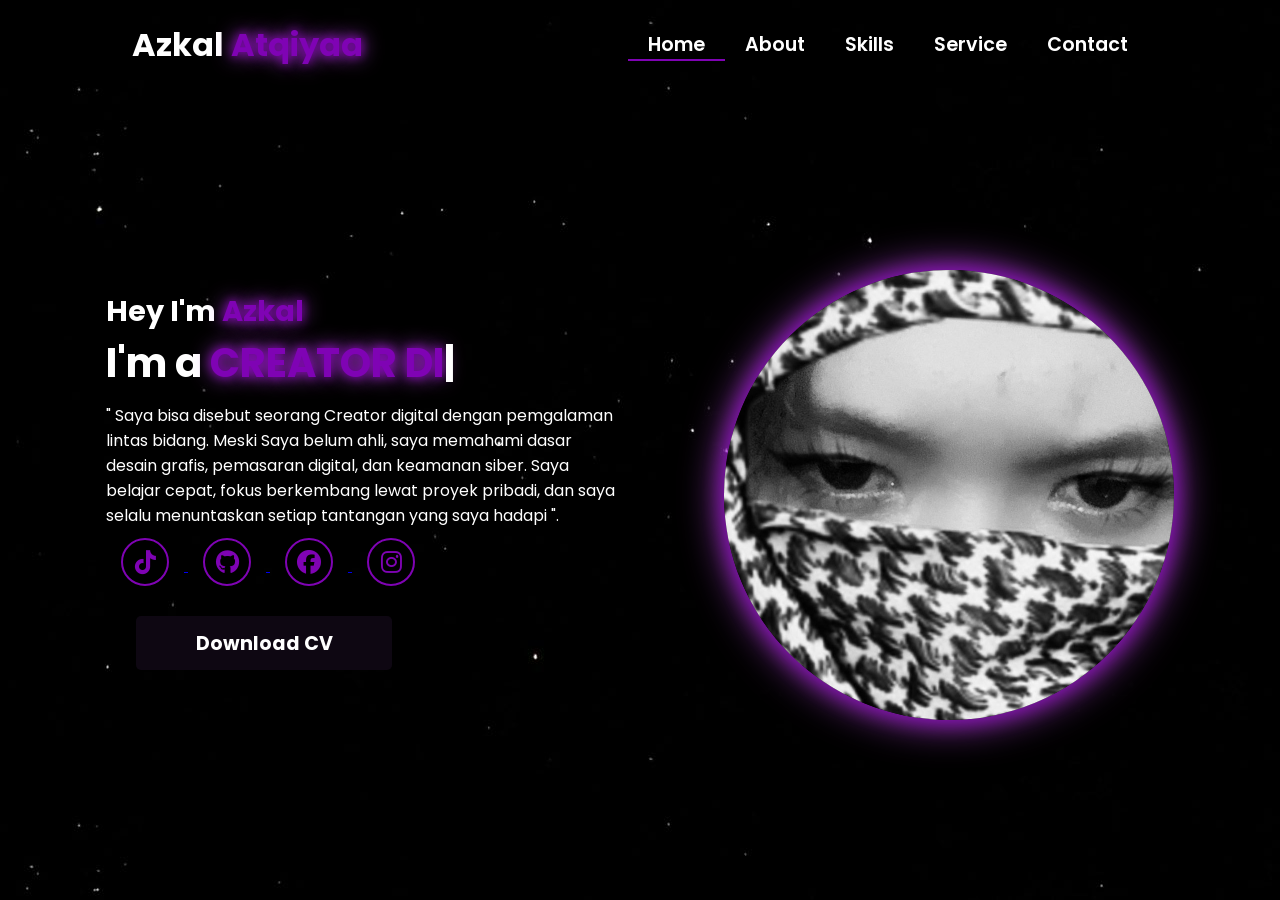
<file: portofolio/home.html>
<!DOCTYPE html>
<html lang="en">

<head>

    <!-- Pengaturan karakter encoding untuk mendukung semua karakter Unicode -->
    <meta charset="UTF-8">

    <!-- Pengaturan viewport untuk responsivitas pada perangkat mobile -->
    <meta name="viewport" content="width=device-width, initial-scale=1.0">

    <!-- 
      Import Font Awesome untuk ikon sosial media dan navigasi
      Versi 6.5.1 dipilih untuk fitur dan ikon terbaru 
    -->
    <link rel="stylesheet" href="https://cdnjs.cloudflare.com/ajax/libs/font-awesome/6.5.1/css/all.min.css">

    <!-- 
      Import AOS (Animate On Scroll) library
      Digunakan untuk membuat animasi scroll yang menarik 
    -->
    <link rel="stylesheet" href="https://unpkg.com/aos@next/dist/aos.css" />

    <!-- Import file CSS custom untuk styling tambahan -->
    <link rel="stylesheet" href="css/style.css">
    <title>Portfolio Website</title>
</head>

<body>

    <!-- 
      Navigation Section
      - Menggunakan sistem grid untuk layout
      - Includes logo dan menu navigasi
      - Responsive dengan hamburger menu untuk mobile 
    -->
    <nav>
        <div class="nav-container">

            <!-- 
              Logo dengan animasi zoom-in
              data-aos-duration: 1500ms untuk animasi yang smooth 
            -->
            <div class="logo" data-aos="zoom-in" data-aos-duration="1500">
                Azkal <span>Atqiyaa</span>
            </div>

            <!-- 
              Navigation Links
              - Menggunakan fade-up animation dengan delays bertingkat
              - Active class untuk halaman yang sedang aktif 
            -->
            <div class="links">
                <div class="link active" data-aos="fade-up" data-aos-duration="1500" data-aos-delay="100"><a
                        href="home.html">Home</a></div>
                <div class="link" data-aos="fade-up" data-aos-duration="1500" data-aos-delay="200"><a
                        href="about.html">About</a></div>
                <div class="link" data-aos="fade-up" data-aos-duration="1500" data-aos-delay="300"><a
                        href="skill.html">Skills</a></div>
                <div class="link" data-aos="fade-up" data-aos-duration="1500" data-aos-delay="400"><a
                        href="service.html">Service</a></div>
                <div class="link" data-aos="fade-up" data-aos-duration="1500" data-aos-delay="500"><a
                        href="contact.html">Contact</a></div>
            </div>
        </div>

        <!-- 
          Hamburger Menu Icon
          - Muncul pada tampilan mobile
          - Menggunakan Font Awesome icon
          - onClick handler untuk membuka menu 
        -->
        <i class="fa-solid fa-bars hamburg" onclick="hamburg()"></i>

        <!-- 
          Dropdown Menu untuk Mobile
          - Berisi link navigasi yang sama
          - Muncul ketika hamburger menu diklik
          - Includes tombol close (x) 
        -->
        <div class="dropdown">
            <div class="links">
                <a href="home.html">Home</a>
                <a href="about.html">About</a>
                <a href="skill.html">Skills</a>
                <a href="service.html">Service</a>
                <a href="contact.html">Contact</a>
                <i class="fa-solid fa-xmark cancel" onclick="cancel()"></i>
            </div>
        </div>
    </nav>

    <!-- 
      Main Content Section
      - Menggunakan grid untuk layout dua kolom
      - Includes teks intro dan gambar profil 
    -->
    <section>
        <div class="main-container">
            <!-- 
              Content Container
              - Berisi heading, typewriter effect, dan social links
              - Setiap elemen memiliki animasi AOS yang berbeda 
            -->
            <div class="content">
                <!-- Heading dengan fade-left animation -->
                <h1 data-aos="fade-left" data-aos-duration="1500" data-aos-delay="700">Hey I'm <span>Azkal</span>
                </h1>

                <!-- 
                  Typewriter Effect
                  - Menggunakan JavaScript untuk animasi ketik
                  - Fade-right animation untuk container 
                -->
                <div data-aos="fade-right" data-aos-duration="1500" data-aos-delay="900" class="typewriter">I'm a <span
                        class="typewriter-text"></span><label for="">|</label></div>

                <!-- Paragraf deskripsi dengan flip-down animation -->
                <p data-aos="flip-down" data-aos-duration="1500" data-aos-delay="1100">" Saya bisa disebut seorang Creator digital
                    dengan pemgalaman lintas bidang. Meski Saya belum ahli, saya memahami dasar desain grafis, pemasaran digital,  
                    dan keamanan siber. Saya belajar cepat, fokus berkembang lewat proyek pribadi, dan saya selalu menuntaskan
                    setiap tantangan yang saya hadapi ".</p>

                <!-- 
                  Social Media Links
                  - Menggunakan Font Awesome icons
                  - Fade-up animation dengan delays bertingkat 
                -->
                <div class="social-links">
                    <a href="https://www.tiktok.com/@ezzkhalz?is_from_webapp=1&sender_device=pc" target="_blank" data-aos="fade-up" data-aos-duration="1500" data-aos-delay="1300">
                        <i class="fa-brands fa-tiktok"></i>
                    <a href="https://github.com/khaalzz" target="_blank" data-aos="fade-up" data-aos-duration="1500" data-aos-delay="1400">
                       <i class="fa-brands fa-github"></i>
                    <a href="https://web.facebook.com/ezz.khal?locale=id_ID" target="_blank" data-aos="fade-up" data-aos-duration="1500" data-aos-delay="1500">
                       <i class="fa-brands fa-facebook"></i>
                    <a href="https://www.instagram.com/khaalzz_/" target="_blank" data-aos="fade-up" data-aos-duration="1500" data-aos-delay="1600">
                        <i class="fa-brands fa-instagram"></i>
                </a>
                </div>
                <!-- 
                  Download CV Button
                  - Zoom-out animation dengan delay terpanjang
                  - Styling didefinisikan di CSS 
                -->
                <div class="btn" data-aos="zoom-out" data-aos-duration="1500" data-aos-delay="1800">
                    <button>Download CV</button>
                </div>
            </div>

            <!-- 
              Image Container
              - Menggunakan zoom-in animation
              - Durasi lebih panjang (3000ms) untuk efek dramatic 
            -->
            <div class="image" data-aos="zoom-in" data-aos-duration="3000">
                <img src="img/MY PP.jpg" alt="">
            </div>
        </div>
    </section>

    <!-- 
      Script Imports
      - AOS library untuk animasi
      - Custom JavaScript untuk fungsionalitas tambahan 
    -->
    <script src="https://unpkg.com/aos@next/dist/aos.js"></script>
    <script>
        // Inisialisasi AOS dengan offset 0 untuk trigger tepat waktu
        AOS.init({ offset: 0, });
    </script>
    <script src="./js/script.js"></script>
</body>

</html>
</file>
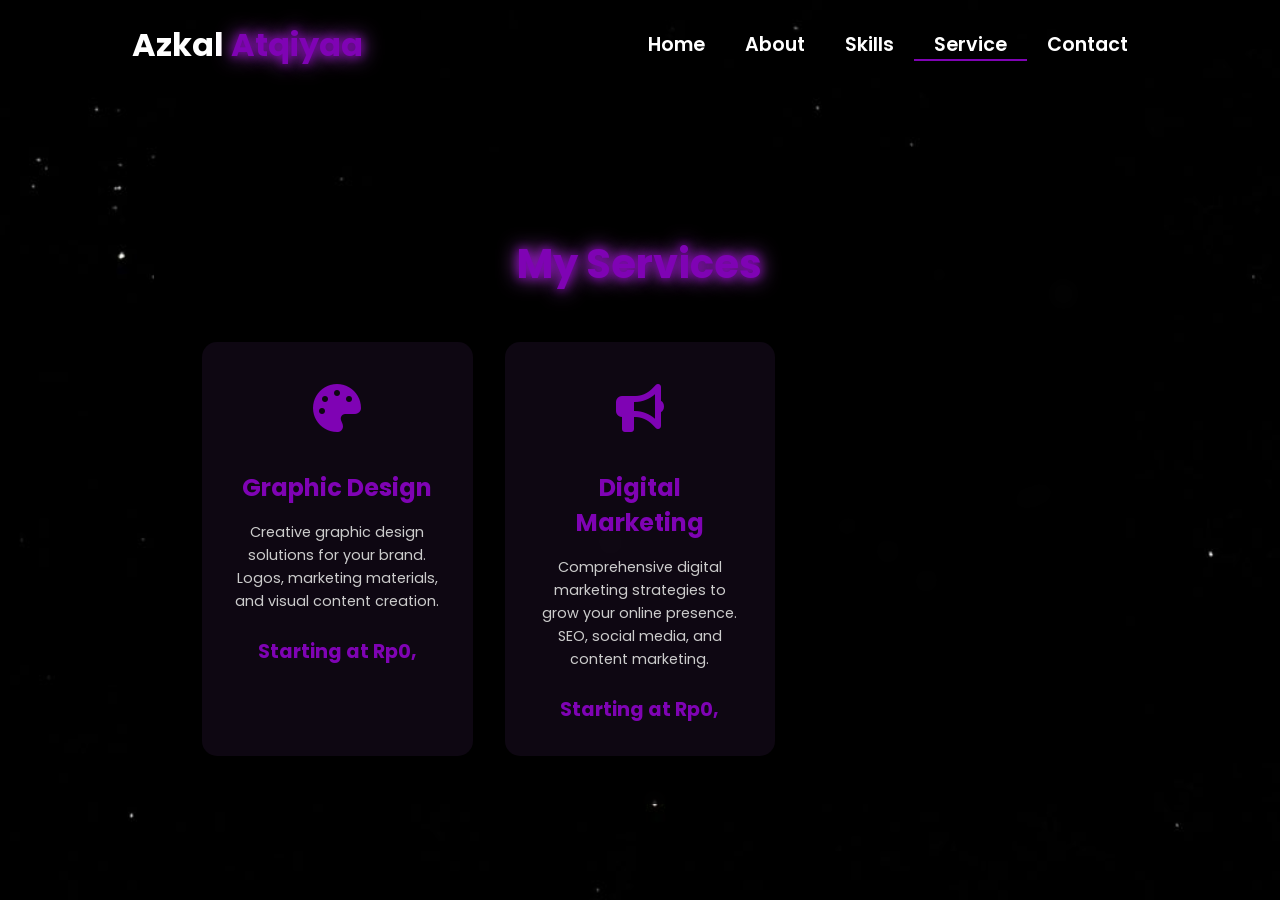
<file: portofolio/service.html>
<!DOCTYPE html>
<html lang="en">
<head>
    <meta charset="UTF-8">
    <meta name="viewport" content="width=device-width, initial-scale=1.0">
    <link rel="stylesheet" href="https://cdnjs.cloudflare.com/ajax/libs/font-awesome/6.5.1/css/all.min.css">
    <link rel="stylesheet" href="https://unpkg.com/aos@next/dist/aos.css" />
    <style>
        @import url("https://fonts.googleapis.com/css2?family=Poppins:wght@100;200;300;400;500;600&display=swap");

        * {
            padding: 0;
            margin: 0;
            font-family: "Poppins", sans-serif;
            box-sizing: border-box;
        }

        body {
            width: 100%;
            height: 100vh;
            background-image: url("./img/background.jpg");
            background-size: cover;
            overflow: auto;
            position: relative;
        }

        nav {
            width: 100%;
            height: 10vh;
            position: relative;
            z-index: 1000;
        }

        .nav-container {
            width: 100%;
            height: 100%;
            display: flex;
            justify-content: space-around;
            align-items: center;
        }

        .logo {
            color: white;
            font-size: 2rem;
            font-weight: bold;
        }

        .logo span {
            color: #7f03b4;
            text-shadow: 0 0 10px #7f03b4, 0 0 20px #ca4ef0;        }

        .hamburg, .cancel {
            cursor: pointer;
            position: absolute;
            right: 15px;
            top: 10px;
            color: white;
            display: none;
            font-size: clamp(2.5rem, 0.5rem + 5vw, 3rem);
        }

        .nav-container .links {
            display: flex;
        }

        .nav-container .links a {
            font-size: 1.2rem;
            color: white;
            margin: 0 20px;
            text-decoration: none;
            font-weight: 550;
            transition: 0.3s linear;
        }

        .nav-container .links a:hover {
            color: #7f03b4;
            border-bottom: 2px solid #7f03b4;
        }

        .nav-container .links .active {
            color: #7f03b4;
            border-bottom: 2px solid #7f03b4;
        }

        .dropdown {
            z-index: 1000;
            position: fixed;
            top: 0;
            left: 0;
            right: 0;
            transform: translateY(-500px);
            width: 100%;
            height: auto;
            backdrop-filter: blur(4px) brightness(40%);
            box-shadow: 0 0 20px black;
            transition: 0.2s linear;
        }

        .dropdown .links a {
            display: flex;
            color: white;
            text-decoration: none;
            padding: 15px 0;
            justify-content: center;
            align-items: center;
            transition: 0.2s linear;
        }

        .dropdown .links a:hover {
            background-color: #7f03b4;
        }

        /* Service Section Styles */
        .services-container {
            width: 100%;
            min-height: 90vh;
            display: flex;
            justify-content: center;
            align-items: center;
            padding: 2rem;
        }

        .services-content {
            width: 80%;
            max-width: 1200px;
            background: rgba(0, 0, 0, 0.7);
            backdrop-filter: blur(10px);
            border-radius: 20px;
            padding: 3rem;
            color: white;
        }

        .services-header {
            text-align: center;
            margin-bottom: 3rem;
        }

        .services-header h1 {
            font-size: 2.5rem;
            color: #7f03b4;
            text-shadow: 0 0 10px #7f03b4, 0 0 20px #ca4ef0;            margin-bottom: 1rem;
        }

        .services-grid {
            display: grid;
            grid-template-columns: repeat(3, 1fr);
            gap: 2rem;
        }

        .service-card {
            background: rgba(142, 68, 173, 0.1);
            border-radius: 15px;
            padding: 2rem;
            text-align: center;
            transition: all 0.3s ease;
            cursor: pointer;
        }

        .service-card:hover {
            transform: translateY(-10px);
            box-shadow: 0 0 20px #7f03b4, 0 0 40px #ca4ef0;
        }

        .service-icon {
            font-size: 3rem;
            color: #7f03b4;
            margin-bottom: 1.5rem;
        }

        .service-title {
            font-size: 1.5rem;
            color: #7f03b4;
            margin-bottom: 1rem;
        }

        .service-description {
            font-size: 0.9rem;
            line-height: 1.6;
            color: #cccccc;
        }

        .service-price {
            margin-top: 1.5rem;
            font-size: 1.2rem;
            color: #7f03b4;
            font-weight: bold;
        }

        @media (max-height: 800px) {
            body {
                height: auto;
                min-height: 100vh;
            }
            
            .services-container {
                height: auto;
                min-height: 90vh;
            }
        }

        @media (max-width: 884px) {
            .services-grid {
                grid-template-columns: repeat(2, 1fr);
            }
            
            nav .logo {
                position: absolute;
                top: 16px;
                left: 15px;
                font-size: 1.5rem;
            }

            .nav-container .links {
                display: none;
            }

            .hamburg, .cancel {
                display: block;
            }
        }

        @media (max-width: 640px) {
            .services-container {
                padding: 1rem;
            }

            .services-content {
                width: 95%;
                padding: 1.5rem;
            }

            .services-grid {
                grid-template-columns: 1fr;
            }

            .services-header h1 {
                font-size: 2rem;
            }

            .service-card {
                padding: 1.5rem;
            }
        }
    </style>
    <title>Services - Portfolio Website</title>
</head>
<body>
    <nav>
        <div class="nav-container">
            <div class="logo" data-aos="zoom-in" data-aos-duration="1500">
                Azkal <span>Atqiyaa</span>
            </div>
            <div class="links">
                <div class="link" data-aos="fade-up" data-aos-duration="1500" data-aos-delay="100"><a href="home.html">Home</a></div>
                <div class="link" data-aos="fade-up" data-aos-duration="1500" data-aos-delay="200"><a href="about.html">About</a></div>
                <div class="link" data-aos="fade-up" data-aos-duration="1500" data-aos-delay="300"><a href="skill.html">Skills</a></div>
                <div class="link active" data-aos="fade-up" data-aos-duration="1500" data-aos-delay="400"><a href="service.html">Service</a></div>
                <div class="link" data-aos="fade-up" data-aos-duration="1500" data-aos-delay="500"><a href="contact.html">Contact</a></div>
            </div>
        </div>
        <i class="fa-solid fa-bars hamburg" onclick="hamburg()"></i>
        <div class="dropdown">
            <div class="links">
                <a href="home.html">Home</a>
                <a href="about.html">About</a>
                <a href="skill.html">Skills</a>
                <a href="service.html">Service</a>
                <a href="contact.html">Contact</a>
                <i class="fa-solid fa-xmark cancel" onclick="cancel()"></i>
            </div>
        </div>
    </nav>

    <div class="services-container">
        <div class="services-content">
            <div class="services-header" data-aos="fade-down" data-aos-duration="1500">
                <h1>My Services</h1>
            </div>
            <div class="services-grid">
                <!-- Graphic Design -->
                <div class="service-card" data-aos="fade-up" data-aos-duration="1500" data-aos-delay="900">
                    <div class="service-icon">
                        <i class="fas fa-palette"></i>
                    </div>
                    <h3 class="service-title">Graphic Design</h3>
                    <p class="service-description">Creative graphic design solutions for your brand. Logos, marketing materials, and visual content creation.</p>
                    <div class="service-price">Starting at Rp0,</div>
                </div>

                <!-- Digital Marketing -->
                <div class="service-card" data-aos="fade-up" data-aos-duration="1500" data-aos-delay="700">
                    <div class="service-icon">
                        <i class="fas fa-bullhorn"></i>
                    </div>
                    <h3 class="service-title">Digital Marketing</h3>
                    <p class="service-description">Comprehensive digital marketing strategies to grow your online presence. SEO, social media, and content marketing.</p>
                    <div class="service-price">Starting at Rp0,</div>
                </div>
            </div>
        </div>
    </div>

    <script src="https://unpkg.com/aos@next/dist/aos.js"></script>
    <script>
        AOS.init({offset: 0});
        
        function hamburg() {
            const navbar = document.querySelector(".dropdown")
            navbar.style.transform = "translateY(0px)"
        }
        
        function cancel() {
            const navbar = document.querySelector(".dropdown")
            navbar.style.transform = "translateY(-500px)"
        }
    </script>
</body>
</html>
</file>
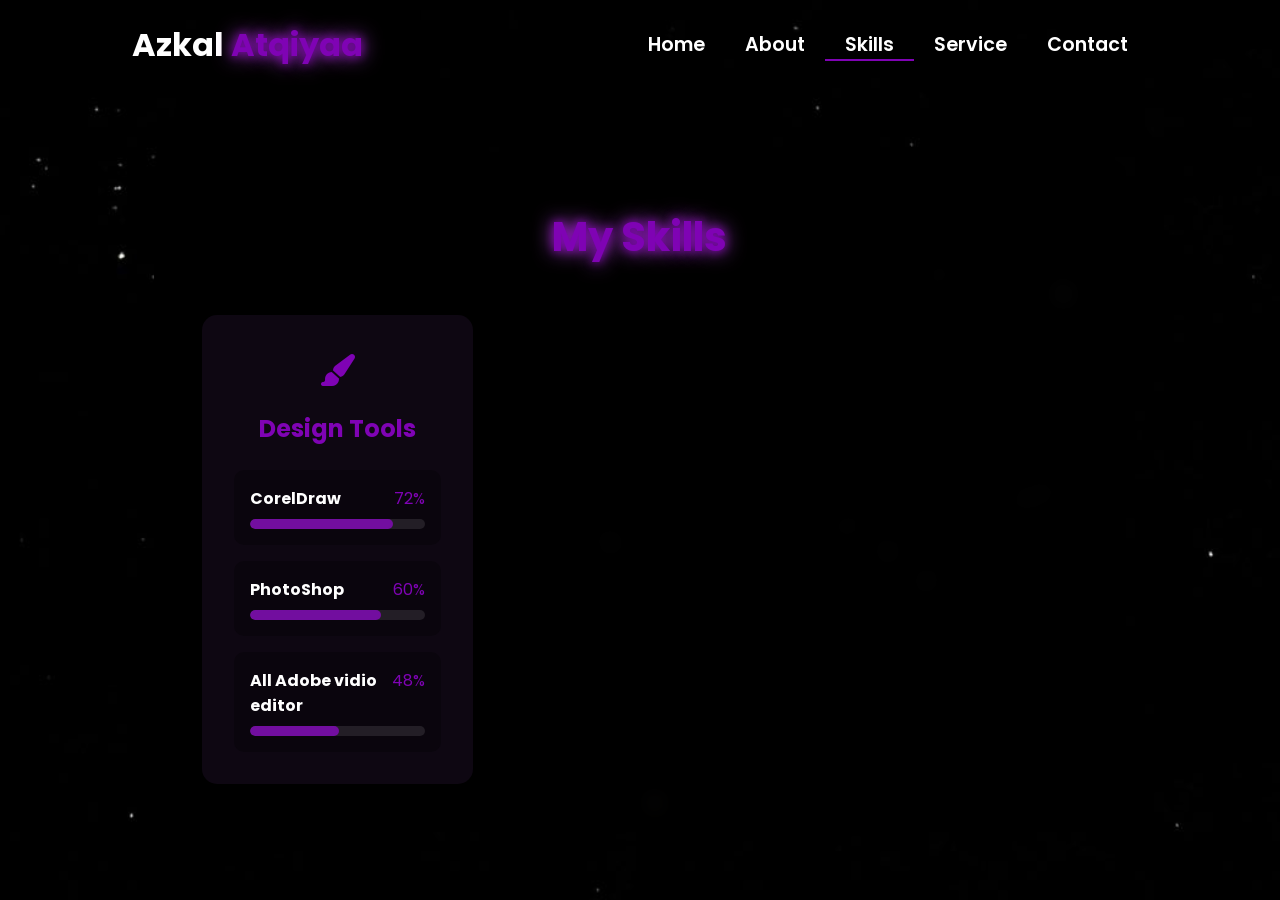
<file: portofolio/skill.html>
<!DOCTYPE html>
<html lang="en">
<head>
    <meta charset="UTF-8">
    <meta name="viewport" content="width=device-width, initial-scale=1.0">
    <link rel="stylesheet" href="https://cdnjs.cloudflare.com/ajax/libs/font-awesome/6.5.1/css/all.min.css">
    <link rel="stylesheet" href="https://unpkg.com/aos@next/dist/aos.css" />
    <style>
        @import url("https://fonts.googleapis.com/css2?family=Poppins:wght@100;200;300;400;500;600&display=swap");

        * {
            padding: 0;
            margin: 0;
            font-family: "Poppins", sans-serif;
            box-sizing: border-box;
        }

        body {
            width: 100%;
            min-height: 100vh;
            background-image: url("./img/background.jpg");
            background-size: cover;
            overflow-x: hidden;
            position: relative;
        }

        nav {
            width: 100%;
            height: 10vh;
            position: relative;
            z-index: 1000;
        }

        .nav-container {
            width: 100%;
            height: 100%;
            display: flex;
            justify-content: space-around;
            align-items: center;
        }

        .logo {
            color: white;
            font-size: 2rem;
            font-weight: bold;
        }

        .logo span {
            color: #7f03b4;
            text-shadow: 0 0 10px #7f03b4, 0 0 20px #ca4ef0;        }

        .hamburg, .cancel {
            cursor: pointer;
            position: absolute;
            right: 15px;
            top: 10px;
            color: white;
            display: none;
            font-size: clamp(2.5rem, 0.5rem + 5vw, 3rem);
        }

        .nav-container .links {
            display: flex;
        }

        .nav-container .links a {
            font-size: 1.2rem;
            color: white;
            margin: 0 20px;
            text-decoration: none;
            font-weight: 550;
            transition: 0.3s linear;
        }

        .nav-container .links a:hover {
            color: #7f03b4;
            border-bottom: 2px solid #7f03b4;
        }

        .nav-container .links .active {
            color: #7f03b4;
            border-bottom: 2px solid #7f03b4;
        }

        .dropdown {
            z-index: 1000;
            position: fixed;
            top: 0;
            left: 0;
            right: 0;
            transform: translateY(-500px);
            width: 100%;
            height: auto;
            backdrop-filter: blur(4px) brightness(40%);
            box-shadow: 0 0 20px black;
            transition: 0.2s linear;
        }

        .dropdown .links a {
            display: flex;
            color: white;
            text-decoration: none;
            padding: 15px 0;
            justify-content: center;
            align-items: center;
            transition: 0.2s linear;
        }

        .dropdown .links a:hover {
            background-color: #7f03b4;
        }

        /* Skills Section Styles */
        .skills-container {
            width: 100%;
            min-height: 90vh;
            display: flex;
            justify-content: center;
            align-items: center;
            padding: 2rem;
            position: relative;
            z-index: 1;
        }

        .skills-content {
            width: 80%;
            max-width: 1200px;
            background: rgba(0, 0, 0, 0.7);
            backdrop-filter: blur(10px);
            border-radius: 20px;
            padding: 3rem;
            color: white;
            /* box-shadow: 0 0 30px rgba(58, 211, 3, 0.3); */
        }

        .skills-header {
            text-align: center;
            margin-bottom: 3rem;
        }

        .skills-header h1 {
            font-size: 2.5rem;
            color: #7f03b4;
            text-shadow: 0 0 10px #7f03b4, 0 0 20px #ca4ef0;            margin-bottom: 1rem;
        }

        .skills-grid {
            display: grid;
            grid-template-columns: repeat(3, 1fr);
            gap: 2rem;
        }

        .skill-category {
            background: rgba(142, 68, 173, 0.1);
            border-radius: 15px;
            padding: 2rem;
            transition: 0.3s ease;
        }

        .skill-category:hover {
            transform: translateY(-10px);
            box-shadow: 0 0 20px #7f03b4, 0 0 40px #ca4ef0;
        }

        .skill-category h2 {
            color: #7f03b4;
            font-size: 1.5rem;
            margin-bottom: 1.5rem;
            text-align: center;
        }

        .skill-list {
            display: flex;
            flex-direction: column;
            gap: 1rem;
        }

        .skill-item {
            background: rgba(0, 0, 0, 0.3);
            border-radius: 10px;
            padding: 1rem;
        }

        .skill-info {
            display: flex;
            justify-content: space-between;
            margin-bottom: 0.5rem;
        }

        .skill-info h3 {
            font-size: 1rem;
            color: white;
        }

        .skill-info span {
            color: #7f03b4;
        }

        .progress-bar {
            width: 100%;
            height: 10px;
            background: rgba(255, 255, 255, 0.1);
            border-radius: 5px;
            overflow: hidden;
        }

        .progress {
            height: 100%;
            background: rgba(179, 2, 255, 0.555);
            border-radius: 5px;
            transition: width 1.5s ease-in-out;
        }

        .skill-icon {
            font-size: 2rem;
            color: #7f03b4;
            margin-bottom: 1rem;
            text-align: center;
        }

        @media (max-width: 884px) {
            .skills-grid {
                grid-template-columns: repeat(2, 1fr);
            }
            
            nav .logo {
                position: absolute;
                top: 16px;
                left: 15px;
                font-size: 1.5rem;
                /* z-index: 1001; */
            }

            .nav-container .links {
                display: none;
            }

            .hamburg, .cancel {
                display: block;
                /* z-index: 1001; */
            }
        }

        @media (max-width: 440px) {
            .skills-container {
                padding: 1rem;
            }

            .skills-content {
                width: 95%;
                padding: 1.5rem;
            }

            .skills-grid {
                grid-template-columns: 1fr;
            }

            .skills-header h1 {
                font-size: 1.8rem;
            }

            .skill-category {
                padding: 1.5rem;
            }

            .skill-category h2 {
                font-size: 1.3rem;
            }

            .skill-icon {
                font-size: 1.5rem;
            }
        }
    </style>
    <title>Skills - Portfolio Website</title>
</head>
<body>
    <nav>
        <div class="nav-container">
            <div class="logo" data-aos="zoom-in" data-aos-duration="1500">
                Azkal <span>Atqiyaa</span>
            </div>
            <div class="links">
                <div class="link" data-aos="fade-up" data-aos-duration="1500" data-aos-delay="100"><a href="home.html">Home</a></div>
                <div class="link" data-aos="fade-up" data-aos-duration="1500" data-aos-delay="200"><a href="about.html">About</a></div>
                <div class="link active" data-aos="fade-up" data-aos-duration="1500" data-aos-delay="300"><a href="skill.html">Skills</a></div>
                <div class="link" data-aos="fade-up" data-aos-duration="1500" data-aos-delay="400"><a href="service.html">Service</a></div>
                <div class="link" data-aos="fade-up" data-aos-duration="1500" data-aos-delay="500"><a href="contact.html">Contact</a></div>
            </div>
        </div>
        <i class="fa-solid fa-bars hamburg" onclick="hamburg()"></i>
        <div class="dropdown">
            <div class="links">
                <a href="home.html">Home</a>
                <a href="about.html">About</a>
                <a href="skill.html">Skills</a>
                <a href="service.html">Service</a>
                <a href="contact.html">Contact</a>
                <i class="fa-solid fa-xmark cancel" onclick="cancel()"></i>
            </div>
        </div>
    </nav>

    <div class="skills-container">
        <div class="skills-content">
            <div class="skills-header" data-aos="fade-down" data-aos-duration="1500">
                <h1>My Skills</h1>
            </div>
            <div class="skills-grid">

                <!-- Design Tools -->
                <div class="skill-category" data-aos="fade-up" data-aos-duration="1500" data-aos-delay="500">
                    <div class="skill-icon">
                        <i class="fas fa-paint-brush"></i>
                    </div>
                    <h2>Design Tools</h2>
                    <div class="skill-list">
                        <div class="skill-item">
                            <div class="skill-info">
                                <h3>CorelDraw</h3>
                                <span>72%</span>
                            </div>
                            <div class="progress-bar">
                                <div class="progress" style="width: 82%"></div>
                            </div>
                        </div>
                        <div class="skill-item">
                            <div class="skill-info">
                                <h3>PhotoShop</h3>
                                <span>60%</span>
                            </div>
                            <div class="progress-bar">
                                <div class="progress" style="width: 75%"></div>
                            </div>
                        </div>
                        <div class="skill-item">
                            <div class="skill-info">
                                <h3>All Adobe vidio editor </h3>
                                <span>48%</span>
                            </div>
                            <div class="progress-bar">
                                <div class="progress" style="width: 51%"></div>
                            </div>
                        </div>
                    </div>
                </div>
            </div>
        </div>
    </div>

    <script src="https://unpkg.com/aos@next/dist/aos.js"></script>
    <script>
        AOS.init({offset: 0});
        
        function hamburg() {
            const navbar = document.querySelector(".dropdown")
            navbar.style.transform = "translateY(0px)"
        }
        
        function cancel() {
            const navbar = document.querySelector(".dropdown")
            navbar.style.transform = "translateY(-500px)"
        }
    </script>
</body>
</html>
</file>
<file: portofolio/css/style.css>
/* Subscrbe YouTube Azkal Atqiyaa */

@import url("https://fonts.googleapis.com/css2?family=Poppins:wght@100;200;300;400;500;600&display=swap");

:root {
  --purple: #7f03b4;
  --purple-glow: #ca4ef0;
}


* {
  padding: 0;
  margin: 0;
  font-family: "Poppins", sans-serif;
  box-sizing: border-box;
}

body {
  width: 100%;
  height: 100vh;
  background-image: url("../img/background.jpg");
  overflow: hidden;
}

nav {
  width: 100%;
  height: 10vh;
  position: sticky;
}

.nav-container {
  width: 100%;
  height: 100%;
  display: flex;
  justify-content: space-around;
  align-items: center;
}

/* Subscrbe YouTube Azkal Atqiyaa */

.logo {
  color: white;
  font-size: 2rem;
  font-weight: bold;
}

.logo span {
  color: #7f03b4;
  text-shadow: 0 0 10px #7f03b4, 0 0 20px #ca4ef0;}

.hamburg,
.cancel {
  cursor: pointer;
  position: absolute;
  right: 15px;
  top: 10px;
  color: white;
  display: none;
  font-size: clamp(2.5rem, 0.5rem + 5vw, 3rem);
}

.nav-container .links {
  display: flex;
}

.nav-container .links a {
  font-size: 1.2rem;
  color: white;
  margin: 0 20px;
  text-decoration: none;
  font-weight: 550;
  transition: 0.3s linear;
}

.nav-container .links a:hover {
  color: #7f03b4;
  border-bottom: 2px solid #7f03b4;
}

.nav-container .links .active {
  color: #7f03b4;
  border-bottom: 2px solid #7f03b4;
}

.dropdown {
  z-index: 100;
  position: absolute;
  top: 0;
  transform: translateY(-500px);
  width: 100%;
  height: auto;
  backdrop-filter: blur(4px) brightness(40%);
  box-shadow: 0 0 20px black;
  transition: 0.2s linear;
}

.dropdown .links a {
  display: flex;
  color: white;
  text-decoration: none;
  padding: 15px 0;
  justify-content: center;
  align-items: center;
  transition: 0.2s linear;
}

.dropdown .links a:hover {
  background-color: #7f03b4;
}

section {
  width: 100%;
  height: 90vh;
}

.main-container {
  width: 100%;
  height: 100%;
  display: flex;
  justify-content: space-evenly;
  align-items: center;
}

.main-container .content {
  color: white;
  width: 40%;
  min-height: 100px;
}

/* Subscrbe YouTube Azkal Atqiyaa */

.content h1 {
  font-size: clamp(1rem, 1rem + 5vw, 1.8rem);
}

.content h1 span {
  font-weight: 700;
  text-shadow: 0 0 10px #7f03b4, 0 0 20px #ca4ef0;  color: #7f03b4;
}

.content .typewriter {
  font-size: clamp(1rem, 1rem + 5vw, 2.5rem);
  font-weight: 700;
}

.typewriter span {
  color: #7f03b4;
  text-shadow: 0 0 10px #7f03b4, 0 0 20px #ca4ef0;}

.content p {
  font-size: clamp(0, 4rem, 0.2rem + 9vw, 1rem);
  margin: 10px 0;
}

.social-links i {
  display: inline-flex;
  justify-content: center;
  align-items: center;
  width: 3rem;
  height: 3rem;
  background-color: transparent;
  border: 2px solid #7f03b4;
  border-radius: 50%;
  color: #7f03b4;
  margin: 0 15px;
  font-size: 1.5rem;
  transition: 0.2s linear;
}

.social-links i:hover {
  scale: 1.3;
  filter: drop-shadow(0 0 10px rgb(169, 3, 211));
  color: black;
  background-color: #7f03b4;
  -webkit-filter: drop-shadow(0 0 10px rgb(152, 3, 211));
}

.content button {
  width: 50%;
  height: 6vh;
  margin: 30px;
  background: rgba(142, 68, 173, 0.1);
  color: white;
  border: none;
  outline: none;
  font-size: 120%;
  font-weight: 700;
  border-radius: 5px;
  transition: 0.2s linear;
}

.content button:hover {
  scale: 1.1;
  color: #7f03b4;
  border: 2px solid #7f03b4;
  background-color: transparent;
  font-weight: 700;
  box-shadow: 0 0 20px #7f03b4, 0 0 40px #ca4ef0;
}

.main-container .image {
  width: 50vh;
  height: 50vh;
  border-radius: 100%;
  overflow: hidden;
  box-shadow: 0 0 20px #7f03b4, 0 0 40px #ca4ef0;
}

.main-container .image img {
  width: 100%;
  height: 100%;
}

.main-container .image:hover {
  animation: animate 1.5s ease-in-out infinite;
  -webkit-animation: animate 1.5s ease-in-out infinite;
}

@keyframes animate {
  0% {
    scale: 1;
  }
  50% {
    scale: 1.05;
  }
  100% {
    scale: 1;
  }
}

@media (max-width: 884px) {
  nav .logo {
    position: absolute;
    top: 16px;
    left: 15px;
    font-size: 1.5rem;
  }

  .main-container {
    display: flex;
    flex-direction: column-reverse;
  }

  .nav-container .links {
    display: none;
  }

  .hamburg,
  .cancel {
    display: block;
  }

  .main-container .content {
    width: 80%;
  }
  .social-links i {
    width: 2.5rem;
    height: 2.5rem;
    font-size: 1.5rem;
  }

  .main-container .image {
    z-index: -1;
    width: 50%;
    height: 80%;
  }
}

@media (max-width: 440px) {
  .main-container .image {
    width: 60%;
    height: 30%;
  }

  .main-container .content {
    width: 80%;
  }

  .main-container button {
    margin-top: 15px;
  }
}
/* Subscrbe YouTube Azkal Atqiyaa */
/* --- Awards Section Styling --- */
.awards h2,
.heading.awards {
  text-align: center;
}

.awards h2 {
  font-size: 2.5rem;
  color: var(--purple);
  text-shadow: 0 0 10px var(--purple), 0 0 20px var(--purple-glow);
  margin-bottom: 30px;
}
</file>
